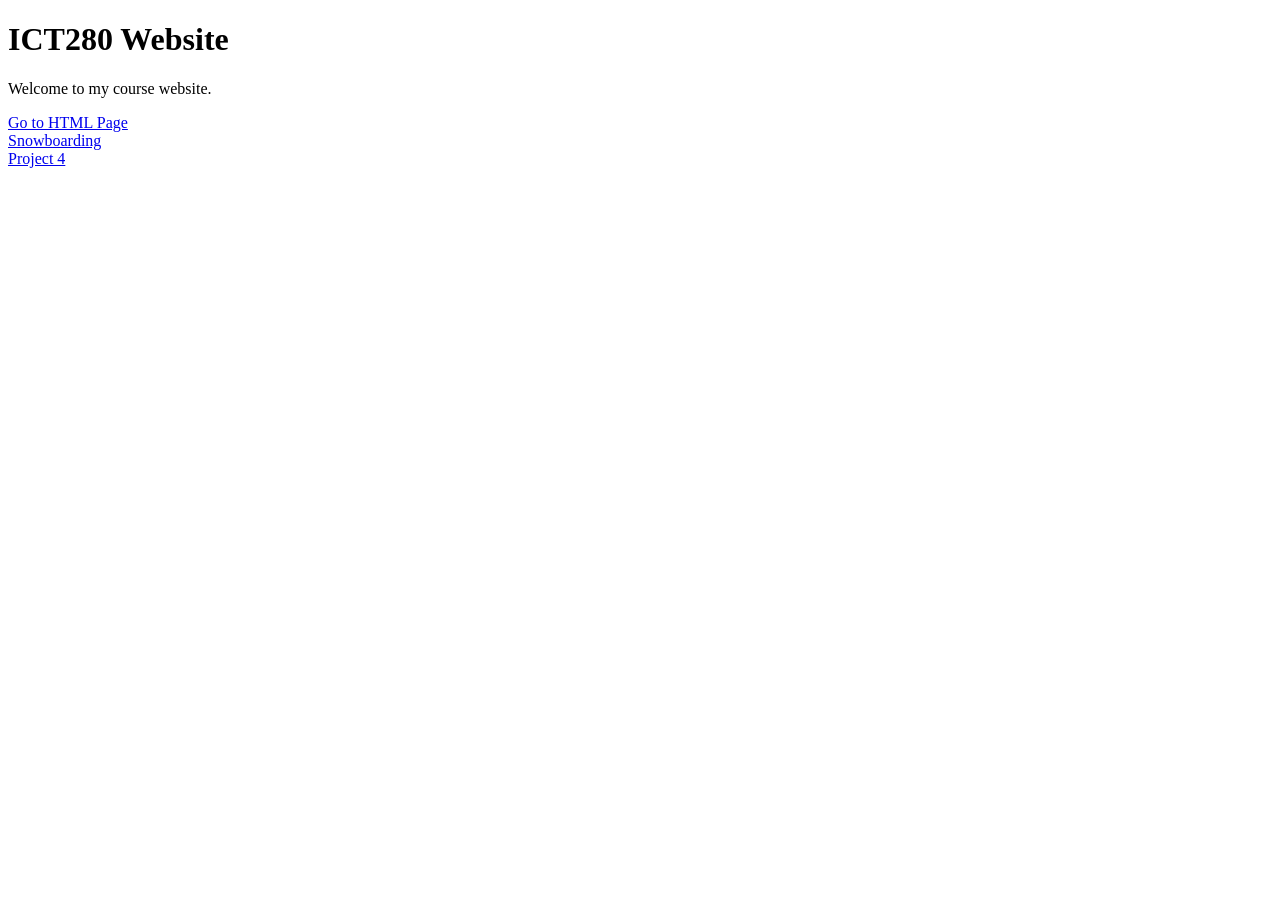
<file: index.html>
<!DOCTYPE html>
<html>
    <head>
        <title>ICT280 Home</title>

    </head>
    <body>
        <h1>ICT280 Website</h1>

        <p>Welcome to my course website.</p>

        <a href="html/Project2.html">Go to HTML Page</a>  
        <br>
        <a href="html/project3.html">Snowboarding</a>
        <br>
        <a href="project4/Project4.html">Project 4</a>

</html>
</file>
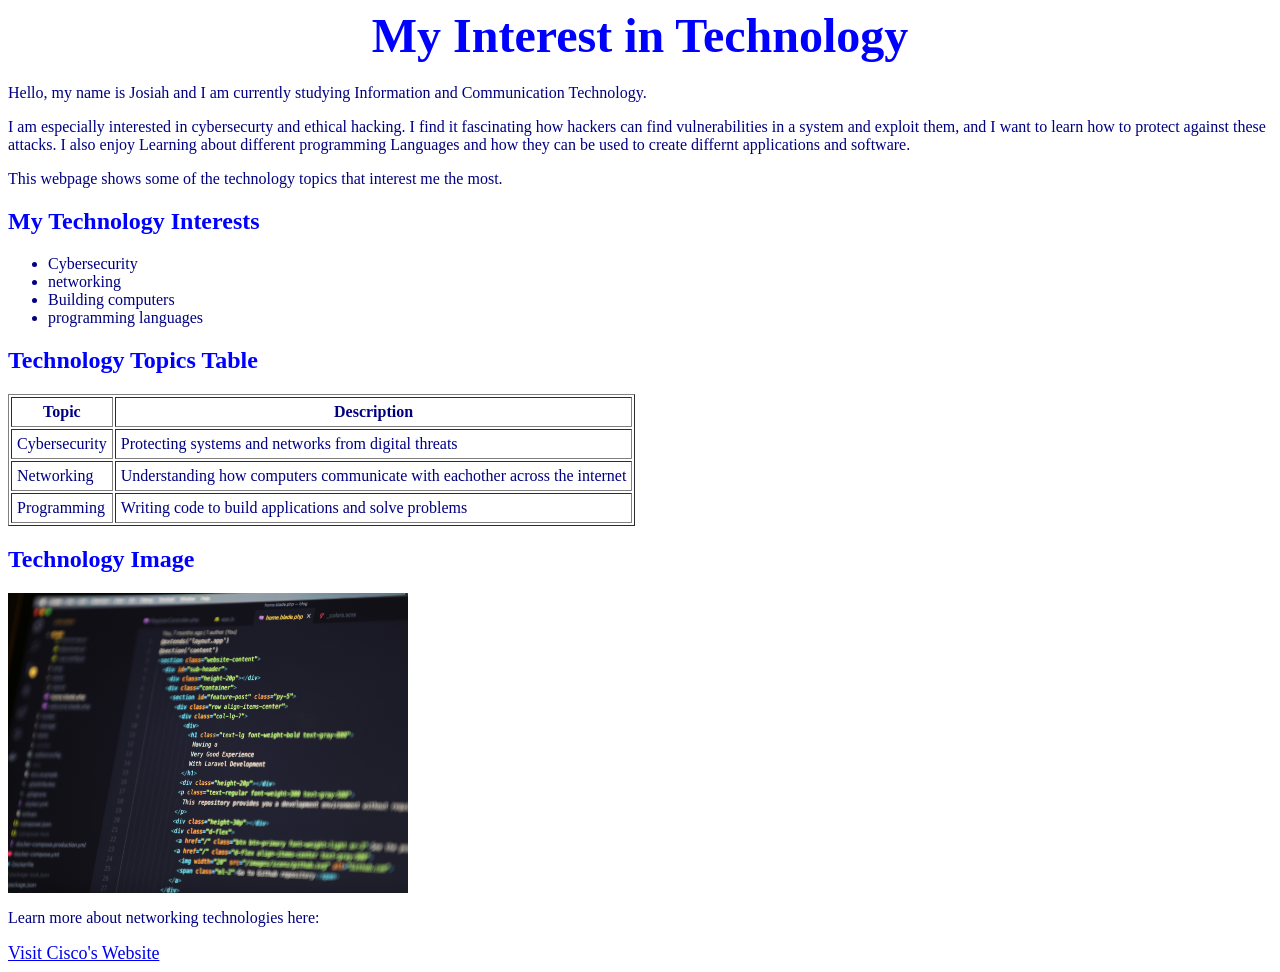
<file: html/Project2.html>
</head>
        <body bgcolor="white" text="navy">
        
            <font face="Verdana" >
            <h1 align="center"><font face="Trebuchet MS" color="blue" size="7">My Interest in Technology</font></h1>

            <p>Hello, my name is Josiah and I am currently studying Information and Communication Technology.</p>
            <p>I am especially interested in cybersecurty and ethical hacking. I find it fascinating how hackers can find vulnerabilities in a system and exploit them, and I want to learn how to protect against these attacks. I also enjoy Learning about different programming Languages and how they can be used to create differnt applications and software.</p>
            <p>This webpage shows some of the technology topics that interest me the most.</p>

            <h2><font face="Trebuchet MS" color="blue" size="">My Technology Interests</font></h2>
            
            <ul>
                <li>Cybersecurity</li>
                <li>networking</li>
                <li>Building computers</li>
                <li>programming languages</li>
            </ul>
             
            <h2><font face="Trebuchet MS" color="blue">Technology Topics Table</font></h2>
            
            <table border="1" cellpadding="5">
                <tr>
                    <th>Topic</th>
                    <th>Description</th>
                    
                </tr>
                <tr>
                    <td>Cybersecurity</td>
                    <td>Protecting systems and networks from digital threats</td>
                </tr>
                <tr>
                    <td>Networking</td>
                    <td>Understanding how computers communicate with eachother across the internet</td>
                </tr>
                <tr>
                    <td>Programming</td>
                    <td>Writing code to build applications and solve problems</td>
                </tr>
            </table>
            
            </font>   
            <h2><font face="Trebuchet MS" color="blue">Technology Image</font></h2>
            <img src="Images/codeImage.jpg.jpg" width="400" height="300" alt="Coding on computer">
            <p> Learn more about networking technologies here:</p>
            <a href="https://www.cisco.com"><font size="4">Visit Cisco's Website</font></a>
        
        </body>
</html>
</file>
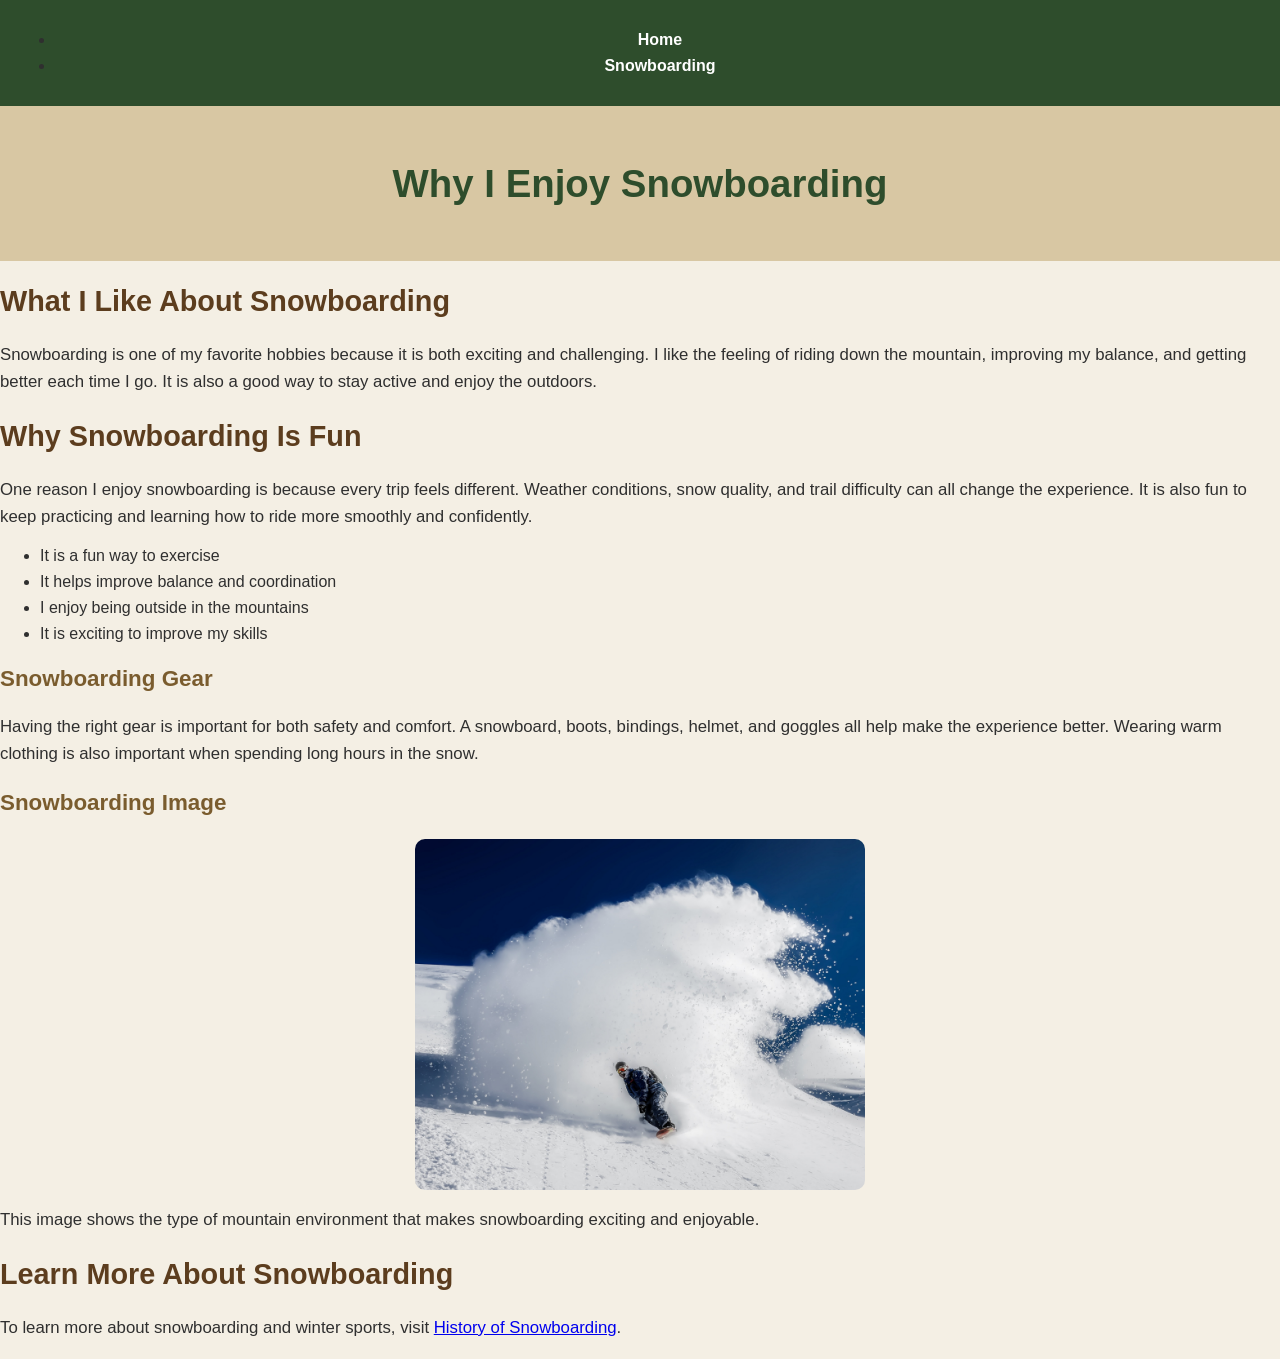
<file: html/project3.html>
<!DOCTYPE html>
<html lang="en">
<head>
   <meta charset="UTF-8">
   <meta name="viewport" content="width=device-width, initial-scale=1.0">
   <title>My Snowboarding Hobby</title>
   <link rel="stylesheet" href="../css/style.css">
</head>
<body>
   <nav>
      <ul class="navbar">
         <li><a href="../index.html">Home</a></li>
         <li><a href="project3.html">Snowboarding</a></li>
      </ul>
   </nav>

   <header>
      <h1>Why I Enjoy Snowboarding</h1>
   </header>

   <main>
      <section>
         <h2>What I Like About Snowboarding</h2>
         <p>
            Snowboarding is one of my favorite hobbies because it is both exciting and challenging.
            I like the feeling of riding down the mountain, improving my balance, and getting better
            each time I go. It is also a good way to stay active and enjoy the outdoors.
         </p>
      </section>

      <section>
         <h2>Why Snowboarding Is Fun</h2>
         <p>
            One reason I enjoy snowboarding is because every trip feels different. Weather conditions,
            snow quality, and trail difficulty can all change the experience. It is also fun to keep
            practicing and learning how to ride more smoothly and confidently.
         </p>
         <ul>
            <li>It is a fun way to exercise</li>
            <li>It helps improve balance and coordination</li>
            <li>I enjoy being outside in the mountains</li>
            <li>It is exciting to improve my skills</li>
         </ul>
      </section>

      <section>
         <h3>Snowboarding Gear</h3>
         <p>
            Having the right gear is important for both safety and comfort. A snowboard, boots,
            bindings, helmet, and goggles all help make the experience better. Wearing warm clothing
            is also important when spending long hours in the snow.
         </p>
      </section>

      <section>
         <h3>Snowboarding Image</h3>
         <img src="../images/snowboarding.jpg" alt="A snowboarder riding down a snowy mountain">
         <p>
            This image shows the type of mountain environment that makes snowboarding exciting and enjoyable.
         </p>
      </section>

      <section>
         <h2>Learn More About Snowboarding</h2>
         <p>
            To learn more about snowboarding and winter sports, visit
            <a href="https://en.wikipedia.org/wiki/Snowboarding" target="_blank">History of Snowboarding</a>.
         </p>
      </section>
   </main>
</body>
</html>
</file>
<file: css/style.css>
body {
   background-color: #f4efe4;
   font-family: Arial, sans-serif;
   margin: 0;
   padding: 0;
   color: #2f2f2f;
}

nav {
   background-color: #2e4d2c;
   padding: 15px;
   text-align: center;
}

nav a {
   color: white;
   text-decoration: none;
   margin: 0 15px;
   font-weight: bold;
}

nav a:hover {
   color: #d4af37;
}

header {
   text-align: center;
   padding: 30px;
   background-color: #d8c7a3;
}

h1 {
   color: #2e4d2c;
   font-size: 2.4em;
}

h2 {
   color: #5c3d1e;
   font-size: 1.8em;
}

h3 {
   color: #7a5c2e;
   font-size: 1.4em;
}

p {
   font-size: 1.05em;
   line-height: 1.6;
}

.container {
   display: flex;
   flex-wrap: wrap;
   gap: 20px;
   padding: 20px;
}

.card {
   background-color: white;
   padding: 20px;
   border-radius: 10px;
   flex: 1 1 300px;
}

ul li {
   margin-bottom: 8px;
}

img {
   width: 100%;
   max-width: 450px;
   display: block;
   margin: 15px auto;
   border-radius: 10px;
}

form {
   display: flex;
   flex-direction: column;
   gap: 10px;
}

input,
select,
button {
   padding: 10px;
   font-size: 1em;
}

button {
   background-color: #2e4d2c;
   color: white;
   border: none;
   cursor: pointer;
}

button:hover {
   background-color: #5c3d1e;
}

#messageBox {
   margin-top: 15px;
   padding: 15px;
   background-color: #e8dcc2;
   border-radius: 8px;
   font-weight: bold;
}

@media (max-width: 200px) {
   nav a {
      display: block;
      margin: 10px 0;
   }

   h1 {
      font-size: 1.8em;
   }

   .container {
      padding: 10px;
   }
}
</file>
